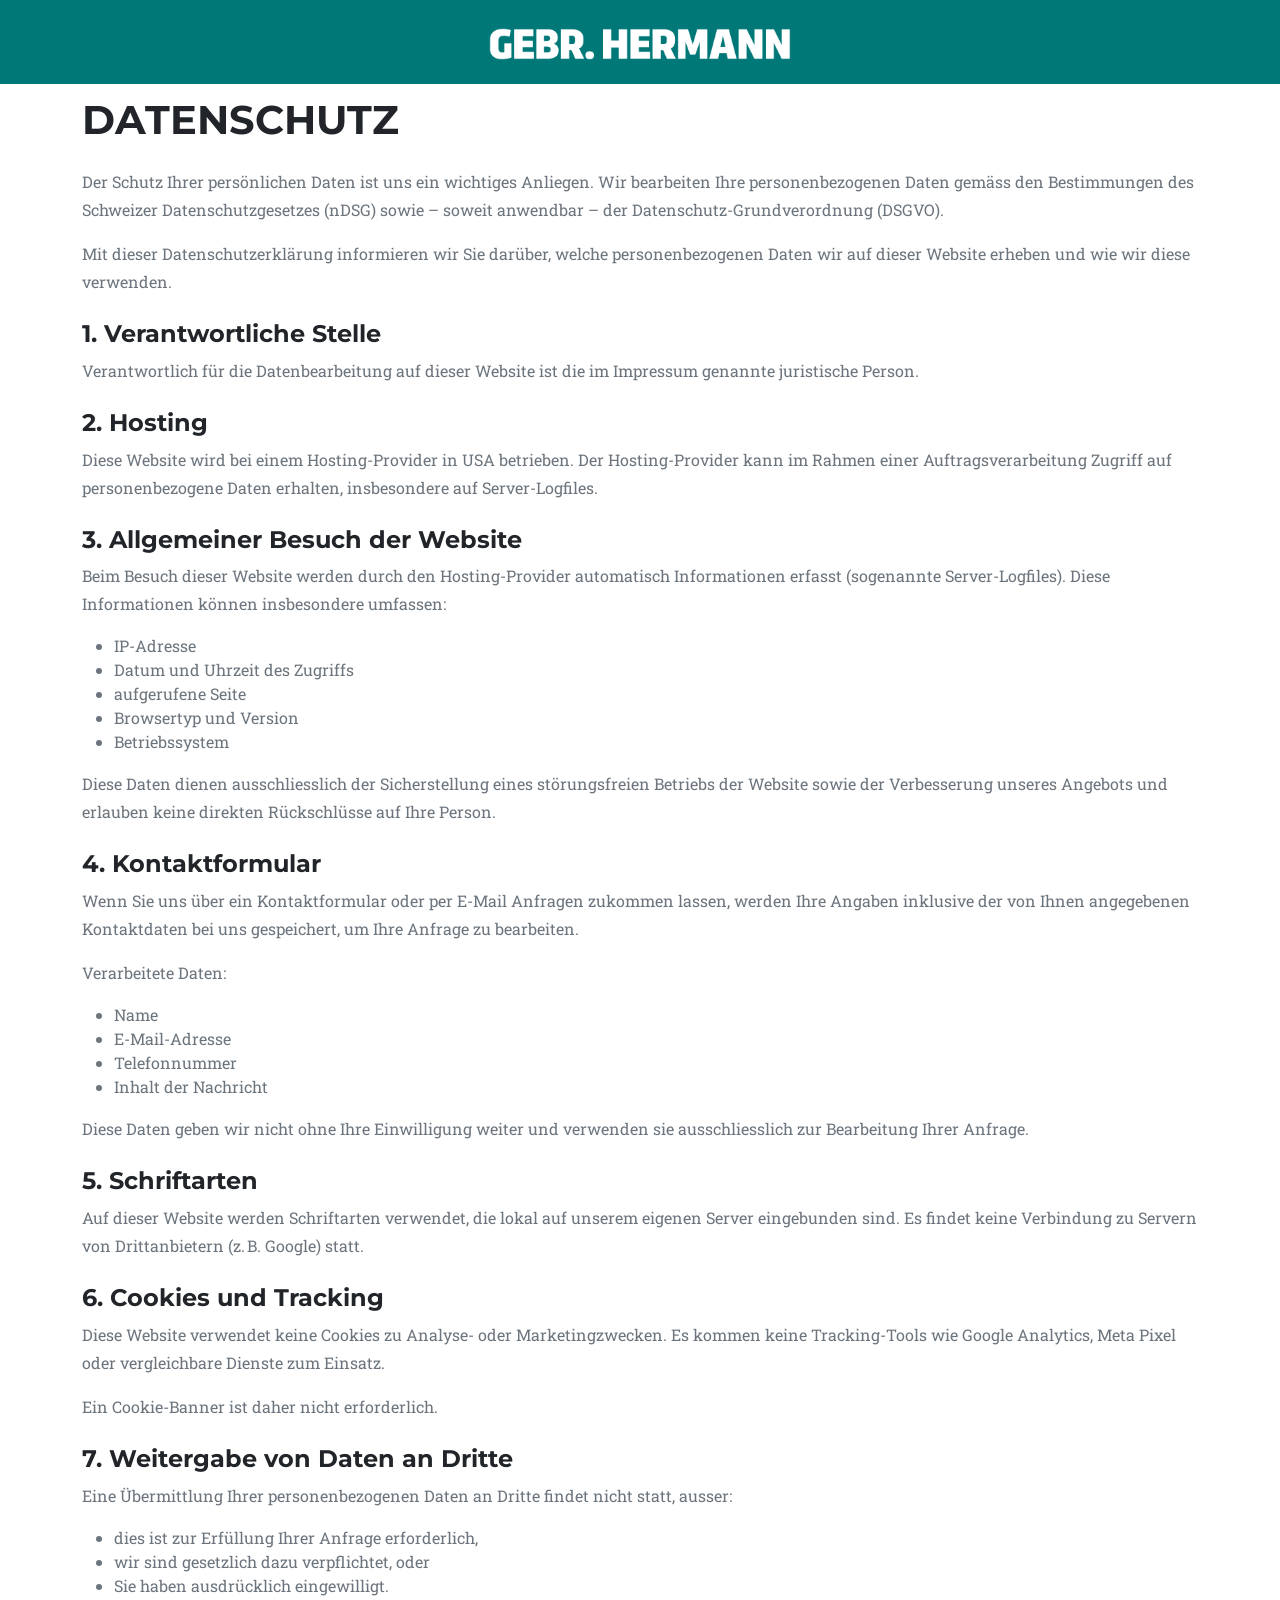
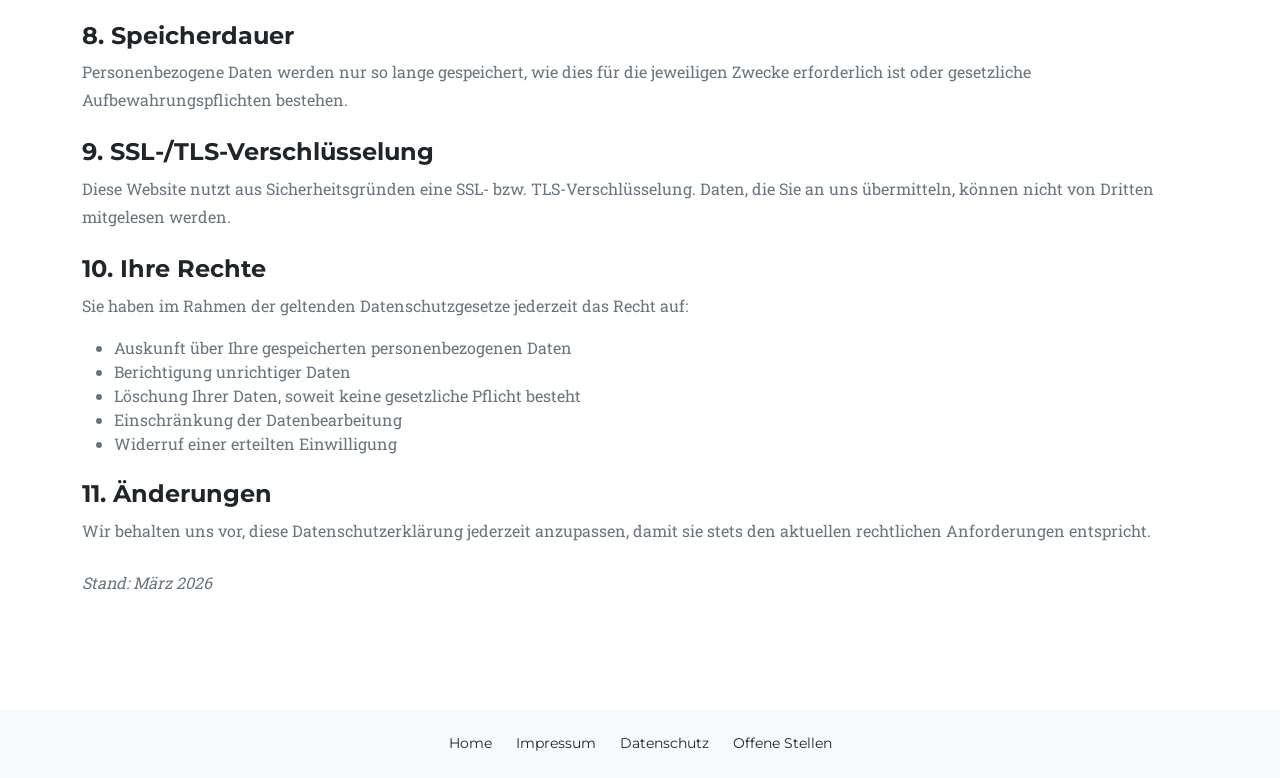
<file: datenschutz.html>
<!DOCTYPE html>
<html lang="de">
<head>
    <meta charset="utf-8" />
    <meta name="viewport" content="width=device-width, initial-scale=1" />
    <meta name="description" content="Datenschutzerklärung der Gebr. Hermann AG. Informationen zur Bearbeitung personenbezogener Daten gemäss Schweizer Datenschutzgesetz (nDSG) und DSGVO." />
    <title>Datenschutzerklärung – Gebr. Hermann AG</title>

    <!-- Styles -->
    <link rel="stylesheet" href="css/style.css" />
</head>

<body class="datenschutz page-legal d-flex flex-column min-vh-100">

<!-- Navigation -->

<nav class="navbar navbar-expand-lg navbar-green fixed-top" id="mainNav">
    <div class="container">
        <a class="navbar-brand" href="index.html">
            <img src="images/Gebr_Hermann_Logo.png" alt="Gebr. Hermann AG">
        </a>
    </div>
</nav>


<!-- Content -->
<main class="page-section flex-grow-1">
    <div class="container">
        <h1 class="text-uppercase mb-4">Datenschutz</h1>

        <p class="text-muted">
            Der Schutz Ihrer persönlichen Daten ist uns ein wichtiges Anliegen.
            Wir bearbeiten Ihre personenbezogenen Daten gemäss den Bestimmungen
            des Schweizer Datenschutzgesetzes (nDSG) sowie – soweit anwendbar –
            der Datenschutz-Grundverordnung (DSGVO).
        </p>

        <p class="text-muted">
            Mit dieser Datenschutzerklärung informieren wir Sie darüber,
            welche personenbezogenen Daten wir auf dieser Website erheben
            und wie wir diese verwenden.
        </p>

        <h4 class="mt-4">1. Verantwortliche Stelle</h4>
        <p class="text-muted">
            Verantwortlich für die Datenbearbeitung auf dieser Website ist
            die im Impressum genannte juristische Person.
        </p>

        <h4 class="mt-4">2. Hosting</h4>
        <p class="text-muted">
            Diese Website wird bei einem Hosting-Provider in USA betrieben. Der Hosting-Provider
            kann im Rahmen einer Auftragsverarbeitung Zugriff auf
            personenbezogene Daten erhalten, insbesondere auf
            Server-Logfiles.
        </p>

        <h4 class="mt-4">3. Allgemeiner Besuch der Website</h4>
        <p class="text-muted">
            Beim Besuch dieser Website werden durch den Hosting-Provider
            automatisch Informationen erfasst (sogenannte Server-Logfiles).
            Diese Informationen können insbesondere umfassen:
        </p>
        <ul class="text-muted">
            <li>IP-Adresse</li>
            <li>Datum und Uhrzeit des Zugriffs</li>
            <li>aufgerufene Seite</li>
            <li>Browsertyp und Version</li>
            <li>Betriebssystem</li>
        </ul>
        <p class="text-muted">
            Diese Daten dienen ausschliesslich der Sicherstellung eines
            störungsfreien Betriebs der Website sowie der Verbesserung
            unseres Angebots und erlauben keine direkten Rückschlüsse
            auf Ihre Person.
        </p>

        <h4 class="mt-4">4. Kontaktformular</h4>
        <p class="text-muted">
            Wenn Sie uns über ein Kontaktformular oder per E-Mail
            Anfragen zukommen lassen, werden Ihre Angaben inklusive
            der von Ihnen angegebenen Kontaktdaten bei uns gespeichert,
            um Ihre Anfrage zu bearbeiten.
        </p>
        <p class="text-muted">Verarbeitete Daten:</p>
        <ul class="text-muted">
            <li>Name</li>
            <li>E-Mail-Adresse</li>
            <li>Telefonnummer</li>
            <li>Inhalt der Nachricht</li>
        </ul>
        <p class="text-muted">
            Diese Daten geben wir nicht ohne Ihre Einwilligung weiter
            und verwenden sie ausschliesslich zur Bearbeitung Ihrer Anfrage.
        </p>

        <h4 class="mt-4">5. Schriftarten</h4>
        <p class="text-muted">
            Auf dieser Website werden Schriftarten verwendet, die lokal
            auf unserem eigenen Server eingebunden sind. Es findet keine
            Verbindung zu Servern von Drittanbietern (z. B. Google) statt.
        </p>

        <h4 class="mt-4">6. Cookies und Tracking</h4>
        <p class="text-muted">
            Diese Website verwendet keine Cookies zu Analyse- oder
            Marketingzwecken. Es kommen keine Tracking-Tools wie
            Google Analytics, Meta Pixel oder vergleichbare Dienste
            zum Einsatz.
        </p>
        <p class="text-muted">
            Ein Cookie-Banner ist daher nicht erforderlich.
        </p>

        <h4 class="mt-4">7. Weitergabe von Daten an Dritte</h4>
        <p class="text-muted">
            Eine Übermittlung Ihrer personenbezogenen Daten an Dritte
            findet nicht statt, ausser:
        </p>
        <ul class="text-muted">
            <li>dies ist zur Erfüllung Ihrer Anfrage erforderlich,</li>
            <li>wir sind gesetzlich dazu verpflichtet, oder</li>
            <li>Sie haben ausdrücklich eingewilligt.</li>
        </ul>

        <h4 class="mt-4">8. Speicherdauer</h4>
        <p class="text-muted">
            Personenbezogene Daten werden nur so lange gespeichert,
            wie dies für die jeweiligen Zwecke erforderlich ist
            oder gesetzliche Aufbewahrungspflichten bestehen.
        </p>

        <h4 class="mt-4">9. SSL-/TLS-Verschlüsselung</h4>
        <p class="text-muted">
            Diese Website nutzt aus Sicherheitsgründen eine SSL- bzw.
            TLS-Verschlüsselung. Daten, die Sie an uns übermitteln,
            können nicht von Dritten mitgelesen werden.
        </p>

        <h4 class="mt-4">10. Ihre Rechte</h4>
        <p class="text-muted">
            Sie haben im Rahmen der geltenden Datenschutzgesetze
            jederzeit das Recht auf:
        </p>
        <ul class="text-muted">
            <li>Auskunft über Ihre gespeicherten personenbezogenen Daten</li>
            <li>Berichtigung unrichtiger Daten</li>
            <li>Löschung Ihrer Daten, soweit keine gesetzliche Pflicht besteht</li>
            <li>Einschränkung der Datenbearbeitung</li>
            <li>Widerruf einer erteilten Einwilligung</li>
        </ul>

        <h4 class="mt-4">11. Änderungen</h4>
        <p class="text-muted">
            Wir behalten uns vor, diese Datenschutzerklärung jederzeit
            anzupassen, damit sie stets den aktuellen rechtlichen
            Anforderungen entspricht.
        </p>

        <p class="text-muted mt-4">
            <em>Stand: März 2026</em>
        </p>
    </div>
</main>

<!-- Footer -->
<footer class="footer py-4 bg-light mt-auto">
    <div class="container d-flex justify-content-center gap-4 flex-wrap">
        <a href="index.html" class="link-dark text-decoration-none">Home</a>
        <a href="impressum.html" class="link-dark text-decoration-none">Impressum</a>
        <a href="datenschutz.html" class="link-dark text-decoration-none">Datenschutz</a>
        <a href="jobs.html" class="link-dark text-decoration-none">Offene Stellen</a>
    </div>
</footer>

</body>
</html>
</file>
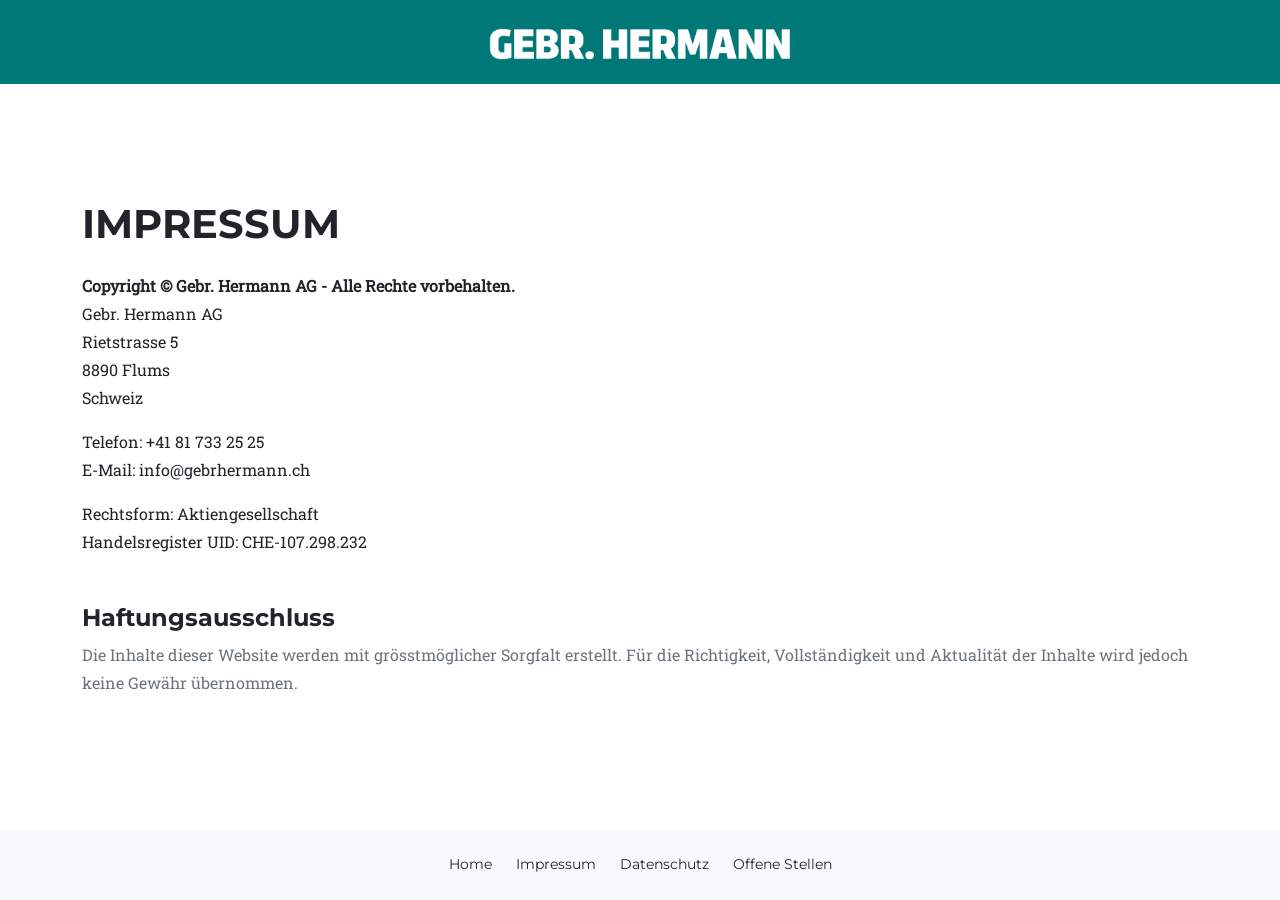
<file: impressum.html>
<!DOCTYPE html>
<html lang="de">
<head>
    <meta charset="utf-8" />
    <meta name="viewport" content="width=device-width, initial-scale=1" />
    <meta name="description" content="Impressum der Gebr. Hermann AG – Strassen- und Tiefbauunternehmen, Rietstrasse 5, 8890 Flums SG. Kontakt, Handelsregister und rechtliche Angaben." />
    <title>Impressum – Gebr. Hermann AG</title>


    <!-- Styles -->
    <link rel="stylesheet" href="css/style.css" />
</head>

<body class="impressum page-legal d-flex flex-column min-vh-100">

<!-- Navigation -->

<nav class="navbar navbar-expand-lg navbar-green fixed-top" id="mainNav">
    <div class="container">
        <a class="navbar-brand" href="index.html">
            <img src="images/Gebr_Hermann_Logo.png" alt="Gebr. Hermann AG">
        </a>
    </div>
</nav>




<!-- Content -->
<main class="page-section flex-grow-1">
    <div class="container">
        <h1 class="text-uppercase mb-4">Impressum</h1>

        <p><strong>Copyright &copy; Gebr. Hermann AG - Alle Rechte vorbehalten.</strong><br>
        Gebr. Hermann AG<br>
        Rietstrasse 5<br>
        8890 Flums<br>
        Schweiz</p>

        <p>
            Telefon: +41 81 733 25 25<br>
            E-Mail: info@gebrhermann.ch
        </p>

        <p>
            Rechtsform: Aktiengesellschaft<br>
            Handelsregister UID: CHE-107.298.232<br>
        </p>

        <h4 class="mt-5">Haftungsausschluss</h4>
        <p class="text-muted">
            Die Inhalte dieser Website werden mit grösstmöglicher Sorgfalt erstellt.
            Für die Richtigkeit, Vollständigkeit und Aktualität der Inhalte wird jedoch
            keine Gewähr übernommen.
        </p>
    </div>
</main>

<!-- Footer -->

<footer class="footer py-4 bg-light mt-auto">
  <div class="container d-flex justify-content-center gap-4">
    <a href="index.html" class="link-dark text-decoration-none">Home</a>
    <a href="impressum.html" class="link-dark text-decoration-none">Impressum</a>
    <a href="datenschutz.html" class="link-dark text-decoration-none">Datenschutz</a>
    <a href="jobs.html" class="link-dark text-decoration-none">Offene Stellen</a>
  </div>
</footer>


</body>
</html>
</file>
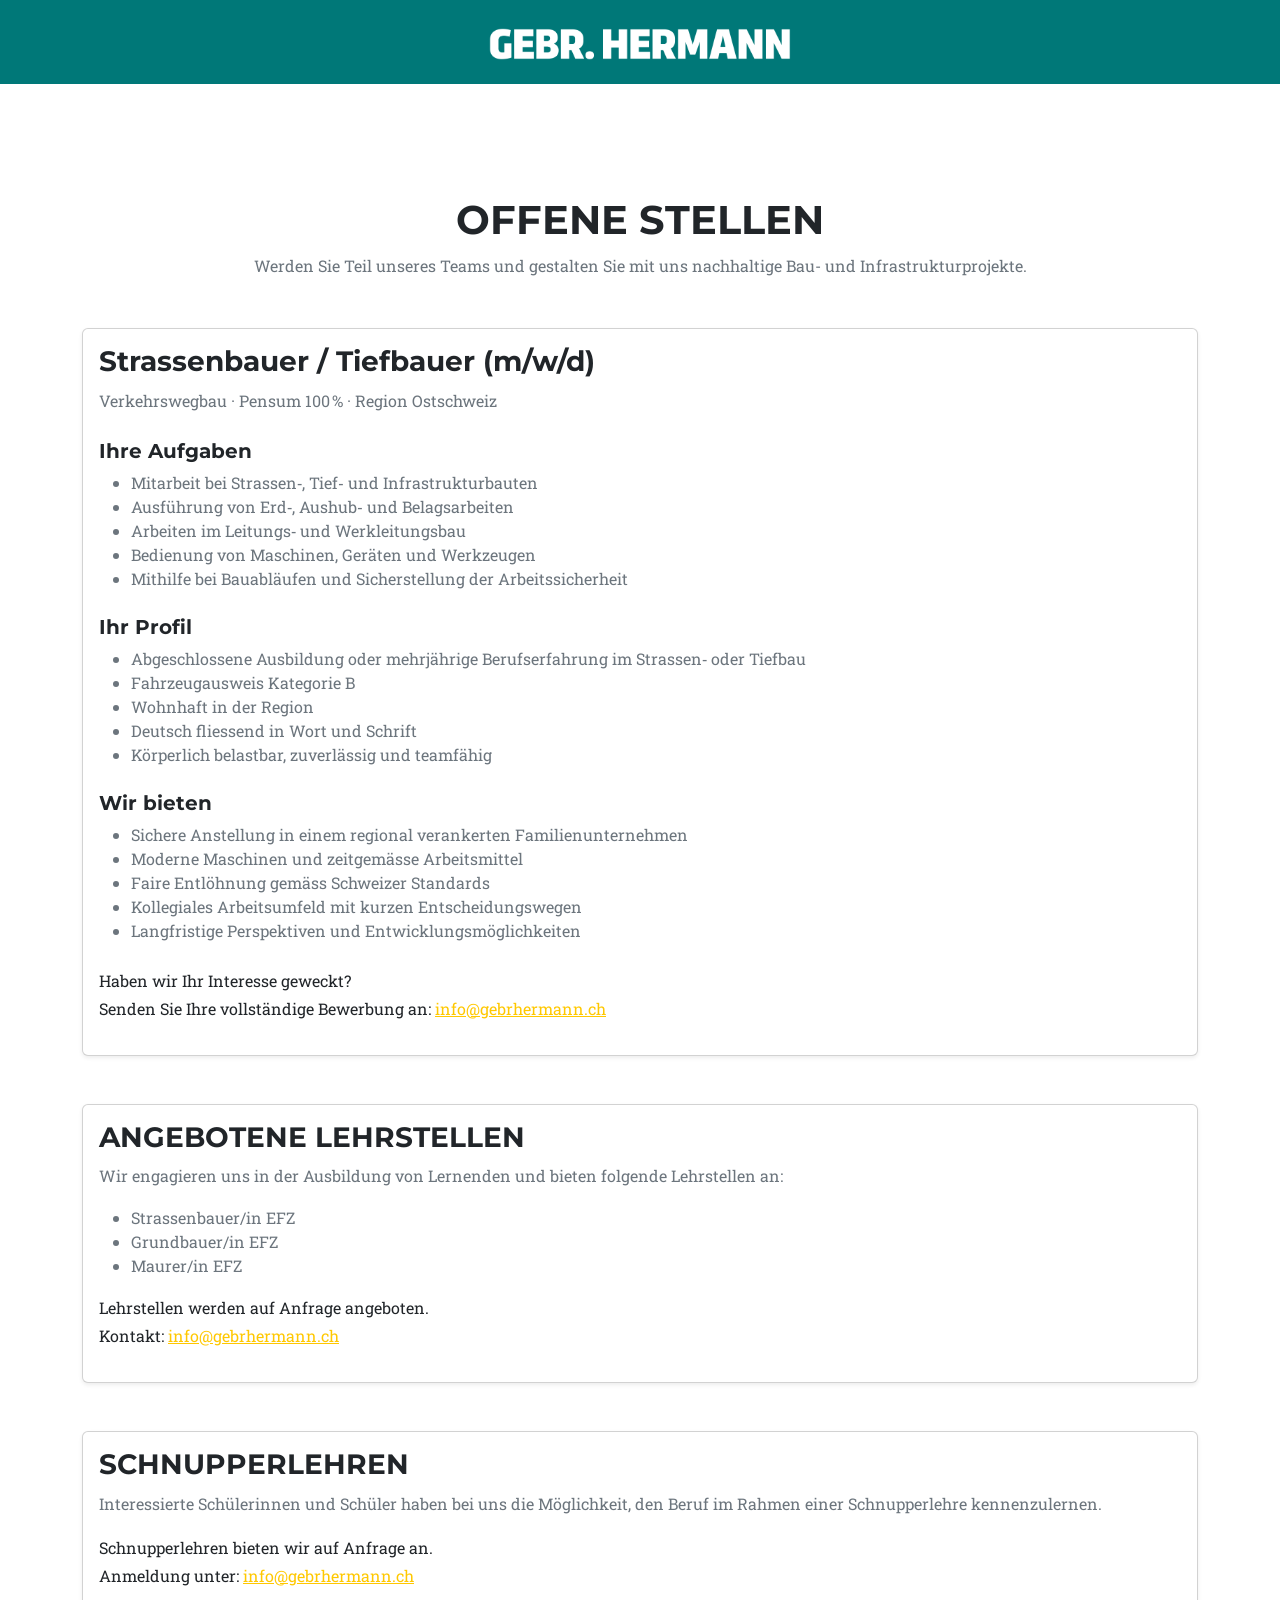
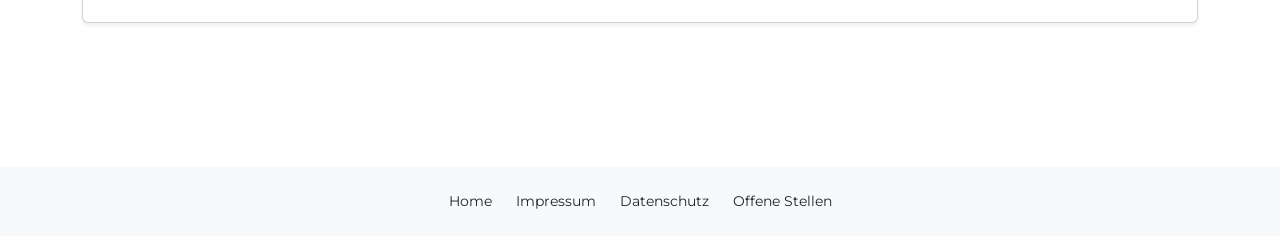
<file: jobs.html>
<!DOCTYPE html>
<html lang="de">
<head>
    <meta charset="utf-8" />
    <meta name="viewport" content="width=device-width, initial-scale=1" />
    <meta name="description" content="Offene Stellen bei der Gebr. Hermann AG in Flums SG. Wir suchen Strassenbauer und Tiefbauer. Ausbildungsplätze und Schnupperlehren auf Anfrage." />
    <title>Offene Stellen – Gebr. Hermann AG</title>

    <!-- Styles -->
    <link rel="stylesheet" href="css/style.css" />
</head>

<body class="page-legal">

<!-- Navigation -->

<nav class="navbar navbar-expand-lg navbar-green fixed-top" id="mainNav">
    <div class="container">
        <a class="navbar-brand" href="index.html">
            <img src="images/Gebr_Hermann_Logo.png" alt="Gebr. Hermann AG">
        </a>
    </div>
</nav>


<!-- Abstand wegen Fixed Navbar -->
<div style="height:100px"></div>

<section class="page-section">
    <div class="container">

        <!-- Titel -->
        <div class="text-center mb-5">
            <h1 class="text-uppercase">Offene Stellen</h1>
            <p class="text-muted">
                Werden Sie Teil unseres Teams und gestalten Sie mit uns nachhaltige
                Bau- und Infrastrukturprojekte.
            </p>
        </div>

        <!-- Neue Stelle -->
        <div class="card shadow-sm mb-5">
            <div class="card-body">

                <h3 class="card-title">
                    Strassenbauer / Tiefbauer (m/w/d)
                </h3>
                <p class="text-muted mb-4">
                    Verkehrswegbau · Pensum 100 % · Region Ostschweiz
                </p>

                <h5>Ihre Aufgaben</h5>
                <ul class="text-muted">
                    <li>Mitarbeit bei Strassen‑, Tief‑ und Infrastrukturbauten</li>
                    <li>Ausführung von Erd‑, Aushub‑ und Belagsarbeiten</li>
                    <li>Arbeiten im Leitungs‑ und Werkleitungsbau</li>
                    <li>Bedienung von Maschinen, Geräten und Werkzeugen</li>
                    <li>Mithilfe bei Bauabläufen und Sicherstellung der Arbeitssicherheit</li>
                </ul>

                <h5 class="mt-4">Ihr Profil</h5>
                <ul class="text-muted">
                    <li>Abgeschlossene Ausbildung oder mehrjährige Berufserfahrung im Strassen‑ oder Tiefbau</li>
                    <li>Fahrzeugausweis Kategorie B</li>
                    <li>Wohnhaft in der Region</li>
                    <li>Deutsch fliessend in Wort und Schrift</li>
                    <li>Körperlich belastbar, zuverlässig und teamfähig</li>
                </ul>

                <h5 class="mt-4">Wir bieten</h5>
                <ul class="text-muted">
                    <li>Sichere Anstellung in einem regional verankerten Familienunternehmen</li>
                    <li>Moderne Maschinen und zeitgemässe Arbeitsmittel</li>
                    <li>Faire Entlöhnung gemäss Schweizer Standards</li>
                    <li>Kollegiales Arbeitsumfeld mit kurzen Entscheidungswegen</li>
                    <li>Langfristige Perspektiven und Entwicklungsmöglichkeiten</li>
                </ul>

                <p class="mt-4">
                    Haben wir Ihr Interesse geweckt?<br>
                    Senden Sie Ihre vollständige Bewerbung an:
                    <a href="mailto:info@gebrhermann.ch">info@gebrhermann.ch</a>
                </p>

            </div>
        </div>

        <!-- Lehrstellen -->
        <div class="card shadow-sm mb-5">
            <div class="card-body">

                <h3 class="card-title text-uppercase">
                    Angebotene Lehrstellen
                </h3>

                <p class="text-muted">
                    Wir engagieren uns in der Ausbildung von Lernenden und bieten folgende Lehrstellen an:
                </p>

                <ul class="text-muted">
                    <li>Strassenbauer/in EFZ</li>
                    <li>Grundbauer/in EFZ</li>
                    <li>Maurer/in EFZ</li>
                </ul>

                <p class="mt-3">
                    Lehrstellen werden auf Anfrage angeboten.<br>
                    Kontakt:
                    <a href="mailto:info@gebrhermann.ch">info@gebrhermann.ch</a>
                </p>

            </div>
        </div>

        <!-- Schnupperlehren -->
        <div class="card shadow-sm mb-5">
            <div class="card-body">

                <h3 class="card-title text-uppercase">
                    Schnupperlehren
                </h3>

                <p class="text-muted">
                    Interessierte Schülerinnen und Schüler haben bei uns die Möglichkeit,
                    den Beruf im Rahmen einer Schnupperlehre kennenzulernen.
                </p>

                <p class="mt-3">
                    Schnupperlehren bieten wir auf Anfrage an.<br>
                    Anmeldung unter:
                    <a href="mailto:info@gebrhermann.ch">info@gebrhermann.ch</a>
                </p>

            </div>
        </div>

    </div>
</section>

<!-- Footer -->
<footer class="footer py-4 bg-light">
    <div class="container d-flex justify-content-center gap-4">
        <a href="index.html" class="link-dark text-decoration-none">Home</a>
        <a href="impressum.html" class="link-dark text-decoration-none">Impressum</a>
        <a href="datenschutz.html" class="link-dark text-decoration-none">Datenschutz</a>
        <a href="jobs.html" class="link-dark text-decoration-none">Offene Stellen</a>
    </div>
</footer>

</body>
</html>
</file>
